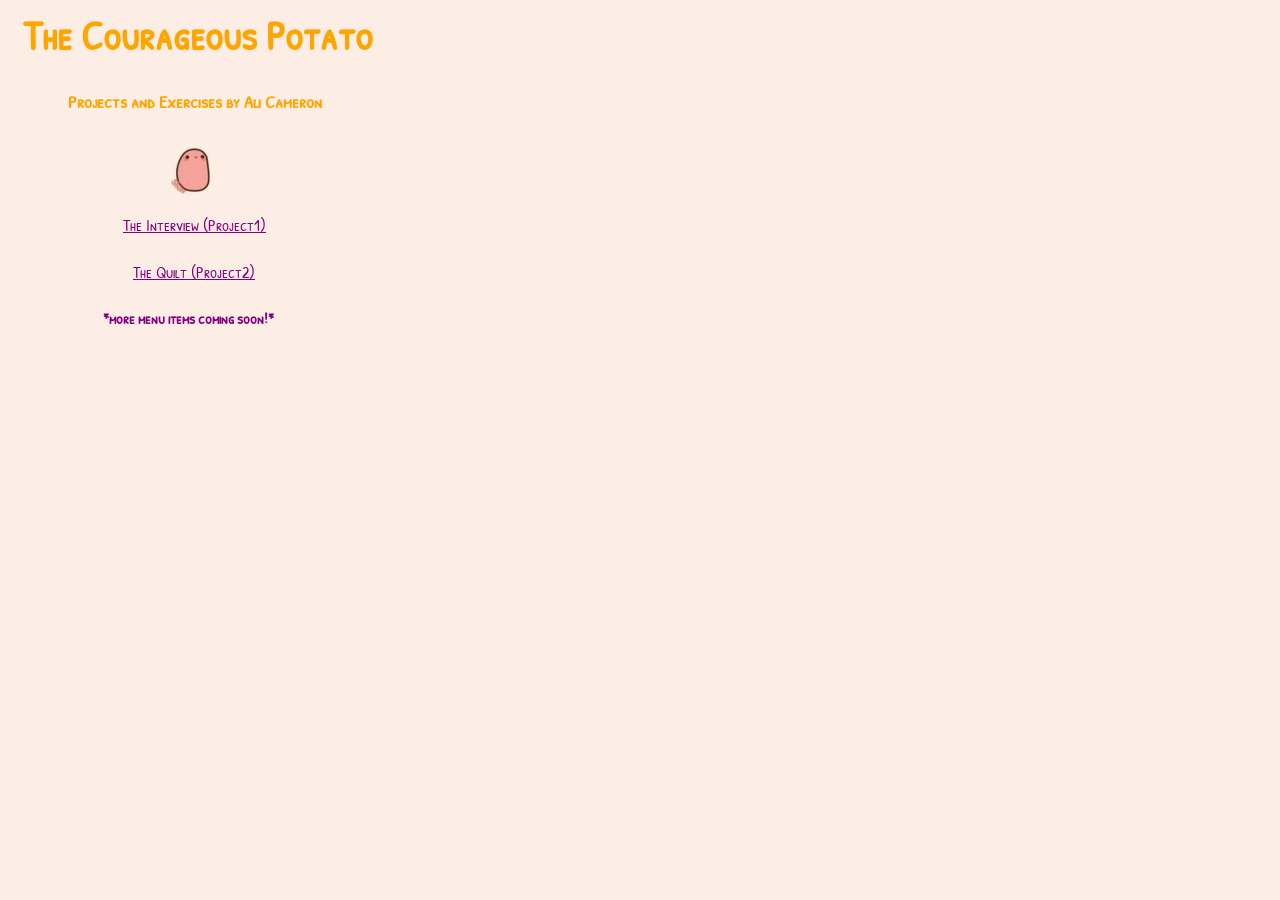
<file: index.html>
<html>
    <head>
        <meta charset="utf-8">
        <meta http-equiv="X-UA-Compatible" content="IE=edge,chrome=1">
        <title></title>
        <meta name="description" content="">
        <meta name="viewport" content="width=device-width">
        <link rel="stylesheet" href="css/index_style.css">
       
		<link href='https://fonts.googleapis.com/css?family=Covered+By+Your+Grace|Gochi+Hand|Patrick+Hand+SC' rel='stylesheet' type='text/css'>
        <style>
    
        a:link {
        color: purple;
            }


        a:visited {
        color: orange;
            }


        a:hover {
        color: orange;
            }


        a:active {
        color: pink;
            }
            </style>
        </head>


        <body> 
        
        <h1> The Courageous Potato </h1>
        <h2>Projects and Exercises by Ali Cameron</h2>
       
     
        <div id="project1"> <a href="projects/project1/interview.html">The Interview (Project1)</a> </div>

        <div id= "project2"> <a href="projects/project2/quilt.html"> The Quilt (Project2)</a> </div>

        <h3>*more menu items coming soon!*</h3>
    


        </body>
      


      </html>
</file>
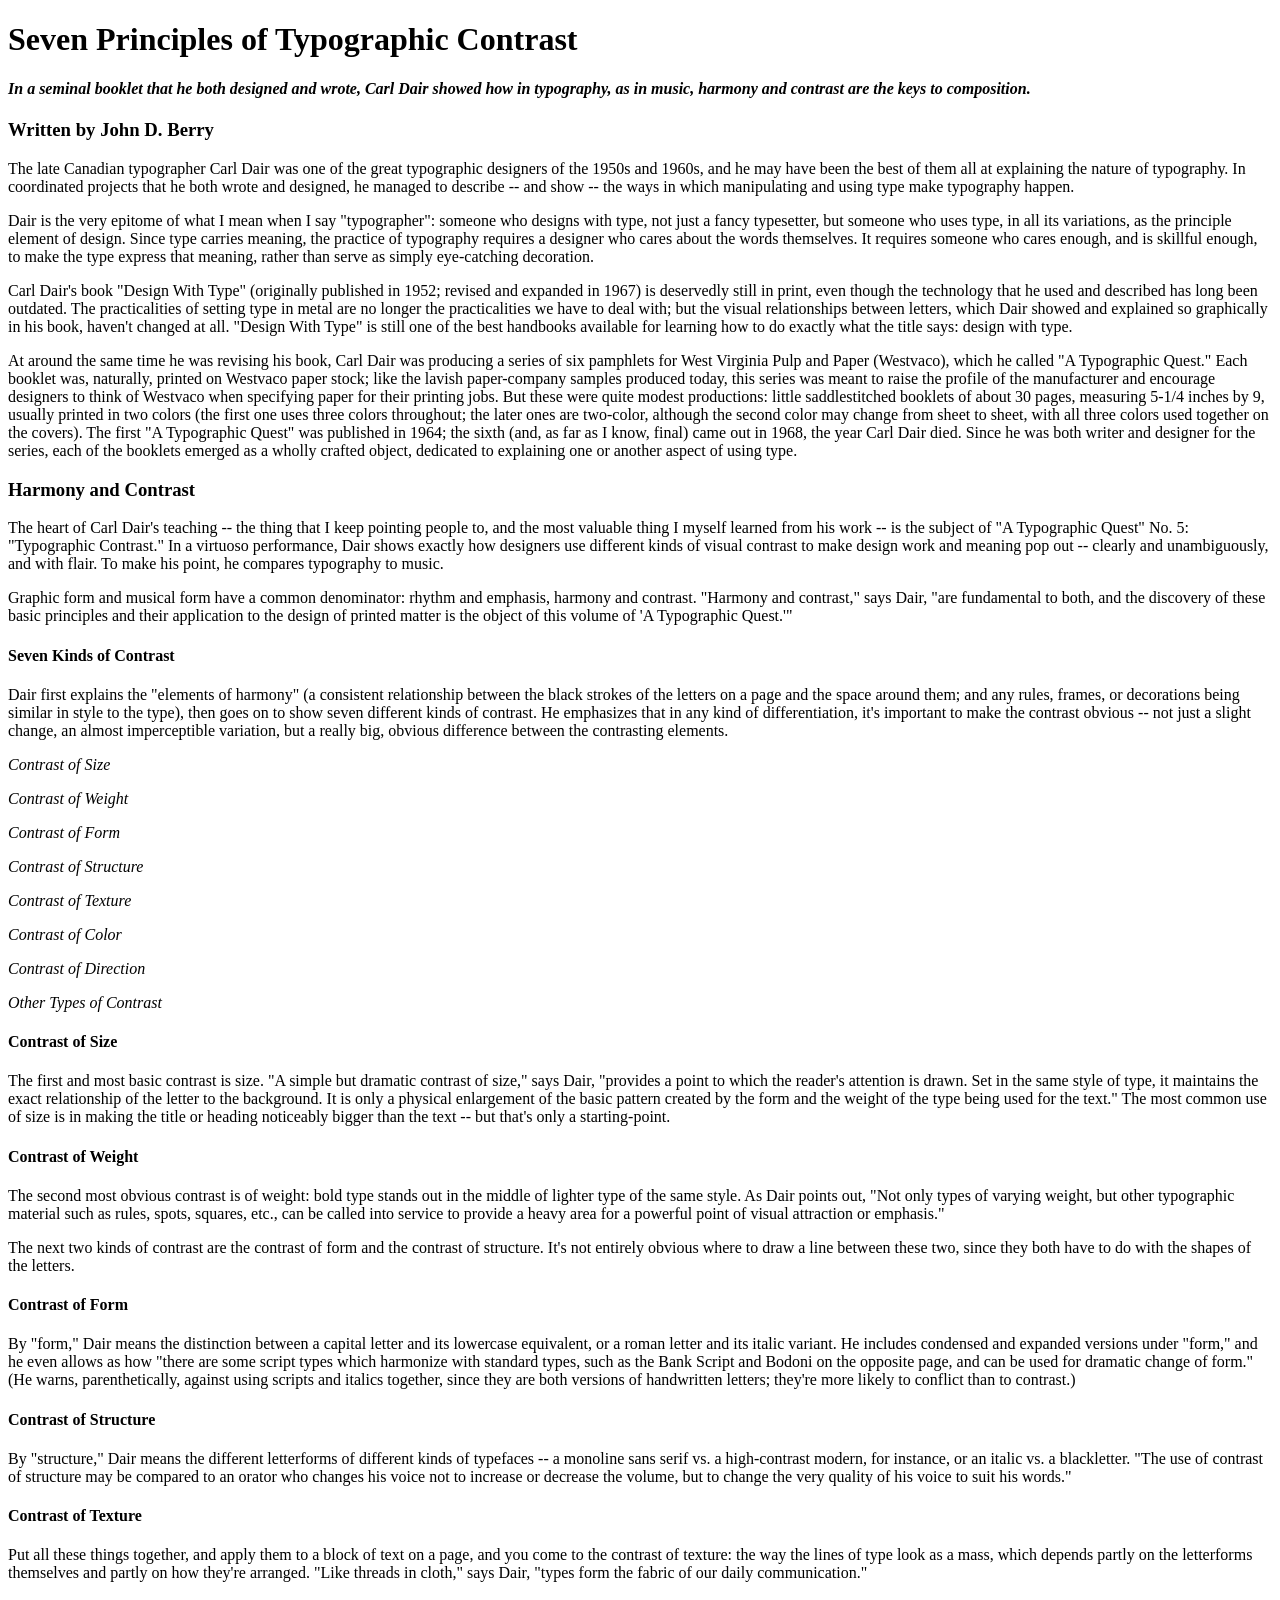
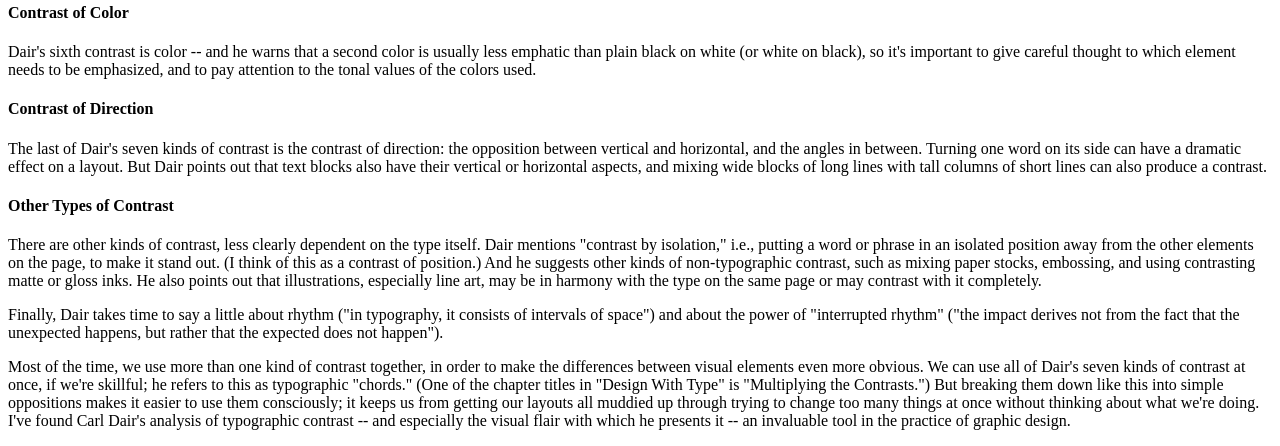
<file: *exercises/exercise 1/index.html>
<!DOCTYPE html>
<html>
    <head>
        <meta charset="utf-8">
        <meta http-equiv="X-UA-Compatible" content="IE=edge,chrome=1">
        <title></title>
        <meta name="description" content="">
        <meta name="viewport" content="width=device-width">
        <!-- <link rel="stylesheet" href="css/main.css"> -->
    </head>
    <h1> Seven Principles of Typographic Contrast </h1> <h4><i>In a seminal booklet that he both designed and wrote, Carl Dair showed how in typography, as in music, harmony and contrast are the keys to composition.</i></h4> <h3> Written by John D. Berry </h3>
    <body>
        <p>The late Canadian typographer Carl Dair was one of the great typographic designers of the 1950s and 1960s, and he may have been the best of them all at explaining the nature of typography. In coordinated projects that he both wrote and designed, he managed to describe -- and show -- the ways in which manipulating and using type make typography happen.</p>
        <p> Dair is the very epitome of what I mean when I say "typographer": someone who designs with type, not just a fancy typesetter, but someone who uses type, in all its variations, as the principle element of design. Since type carries meaning, the practice of typography requires a designer who cares about the words themselves. It requires someone who cares enough, and is skillful enough, to make the type express that meaning, rather than serve as simply eye-catching decoration. </p>
        <p> Carl Dair's book "Design With Type" (originally published in 1952; revised and expanded in 1967) is deservedly still in print, even though the technology that he used and described has long been outdated. The practicalities of setting type in metal are no longer the practicalities we have to deal with; but the visual relationships between letters, which Dair showed and explained so graphically in his book, haven't changed at all. "Design With Type" is still one of the best handbooks available for learning how to do exactly what the title says: design with type.</p>
        <p> At around the same time he was revising his book, Carl Dair was producing a series of six pamphlets for West Virginia Pulp and Paper (Westvaco), which he called "A Typographic Quest." Each booklet was, naturally, printed on Westvaco paper stock; like the lavish paper-company samples produced today, this series was meant to raise the profile of the manufacturer and encourage designers to think of Westvaco when specifying paper for their printing jobs. But these were quite modest productions: little saddlestitched booklets of about 30 pages, measuring 5-1/4 inches by 9, usually printed in two colors (the first one uses three colors throughout; the later ones are two-color, although the second color may change from sheet to sheet, with all three colors used together on the covers). The first "A Typographic Quest" was published in 1964; the sixth (and, as far as I know, final) came out in 1968, the year Carl Dair died. Since he was both writer and designer for the series, each of the booklets emerged as a wholly crafted object, dedicated to explaining one or another aspect of using type.</p>

        <h3> Harmony and Contrast </h3>
        <p> The heart of Carl Dair's teaching -- the thing that I keep pointing people to, and the most valuable thing I myself learned from his work -- is the subject of "A Typographic Quest" No. 5: "Typographic Contrast." In a virtuoso performance, Dair shows exactly how designers use different kinds of visual contrast to make design work and meaning pop out -- clearly and unambiguously, and with flair. To make his point, he compares typography to music.</p>
        <p> Graphic form and musical form have a common denominator: rhythm and emphasis, harmony and contrast. "Harmony and contrast," says Dair, "are fundamental to both, and the discovery of these basic principles and their application to the design of printed matter is the object of this volume of 'A Typographic Quest.'" </p>

        <h4> Seven Kinds of Contrast </h4>
        <p> Dair first explains the "elements of harmony" (a consistent relationship between the black strokes of the letters on a page and the space around them; and any rules, frames, or decorations being similar in style to the type), then goes on to show seven different kinds of contrast. He emphasizes that in any kind of differentiation, it's important to make the contrast obvious -- not just a slight change, an almost imperceptible variation, but a really big, obvious difference between the contrasting elements.</p>
        <p> <i>Contrast of Size</i> </p>
        <p> <i>Contrast of Weight</i> </p>
        <p> <i>Contrast of Form</i> </p>
        <p> <i>Contrast of Structure</i> </p>
        <p> <i>Contrast of Texture</i> </p>
        <p> <i>Contrast of Color</i> </p>
        <p> <i>Contrast of Direction</i> </p>
        <p> <i>Other Types of Contrast</i> </p>
        
        <h4> Contrast of Size </h4>
        <p> The first and most basic contrast is size. "A simple but dramatic contrast of size," says Dair, "provides a point to which the reader's attention is drawn. Set in the same style of type, it maintains the exact relationship of the letter to the background. It is only a physical enlargement of the basic pattern created by the form and the weight of the type being used for the text." The most common use of size is in making the title or heading noticeably bigger than the text -- but that's only a starting-point. </p>
       
        <h4> Contrast of Weight </h4>
        <p> The second most obvious contrast is of weight: bold type stands out in the middle of lighter type of the same style. As Dair points out, "Not only types of varying weight, but other typographic material such as rules, spots, squares, etc., can be called into service to provide a heavy area for a powerful point of visual attraction or emphasis." </p>
        <p> The next two kinds of contrast are the contrast of form and the contrast of structure. It's not entirely obvious where to draw a line between these two, since they both have to do with the shapes of the letters. </p>

        <h4> Contrast of Form </h4>
        <p> By "form," Dair means the distinction between a capital letter and its lowercase equivalent, or a roman letter and its italic variant. He includes condensed and expanded versions under "form," and he even allows as how "there are some script types which harmonize with standard types, such as the Bank Script and Bodoni on the opposite page, and can be used for dramatic change of form." (He warns, parenthetically, against using scripts and italics together, since they are both versions of handwritten letters; they're more likely to conflict than to contrast.) </p>

        <h4> Contrast of Structure </h4>
        <p> By "structure," Dair means the different letterforms of different kinds of typefaces -- a monoline sans serif vs. a high-contrast modern, for instance, or an italic vs. a blackletter. "The use of contrast of structure may be compared to an orator who changes his voice not to increase or decrease the volume, but to change the very quality of his voice to suit his words." </p>

        <h4> Contrast of Texture </h4> 
        <p> Put all these things together, and apply them to a block of text on a page, and you come to the contrast of texture: the way the lines of type look as a mass, which depends partly on the letterforms themselves and partly on how they're arranged. "Like threads in cloth," says Dair, "types form the fabric of our daily communication." </p>

        <h4> Contrast of Color </h4>
        <p> Dair's sixth contrast is color -- and he warns that a second color is usually less emphatic than plain black on white (or white on black), so it's important to give careful thought to which element needs to be emphasized, and to pay attention to the tonal values of the colors used. </p>

        <h4> Contrast of Direction </h4> 
        <p> The last of Dair's seven kinds of contrast is the contrast of direction: the opposition between vertical and horizontal, and the angles in between. Turning one word on its side can have a dramatic effect on a layout. But Dair points out that text blocks also have their vertical or horizontal aspects, and mixing wide blocks of long lines with tall columns of short lines can also produce a contrast. </p>

        <h4> Other Types of Contrast </h4> 
        <p> There are other kinds of contrast, less clearly dependent on the type itself. Dair mentions "contrast by isolation," i.e., putting a word or phrase in an isolated position away from the other elements on the page, to make it stand out. (I think of this as a contrast of position.) And he suggests other kinds of non-typographic contrast, such as mixing paper stocks, embossing, and using contrasting matte or gloss inks. He also points out that illustrations, especially line art, may be in harmony with the type on the same page or may contrast with it completely. </p> 
        <p> Finally, Dair takes time to say a little about rhythm ("in typography, it consists of intervals of space") and about the power of "interrupted rhythm" ("the impact derives not from the fact that the unexpected happens, but rather that the expected does not happen"). </p>
        <p> Most of the time, we use more than one kind of contrast together, in order to make the differences between visual elements even more obvious. We can use all of Dair's seven kinds of contrast at once, if we're skillful; he refers to this as typographic "chords." (One of the chapter titles in "Design With Type" is "Multiplying the Contrasts.") But breaking them down like this into simple oppositions makes it easier to use them consciously; it keeps us from getting our layouts all muddied up through trying to change too many things at once without thinking about what we're doing. I've found Carl Dair's analysis of typographic contrast -- and especially the visual flair with which he presents it -- an invaluable tool in the practice of graphic design. </p>














    </body>
    
</html>
</file>
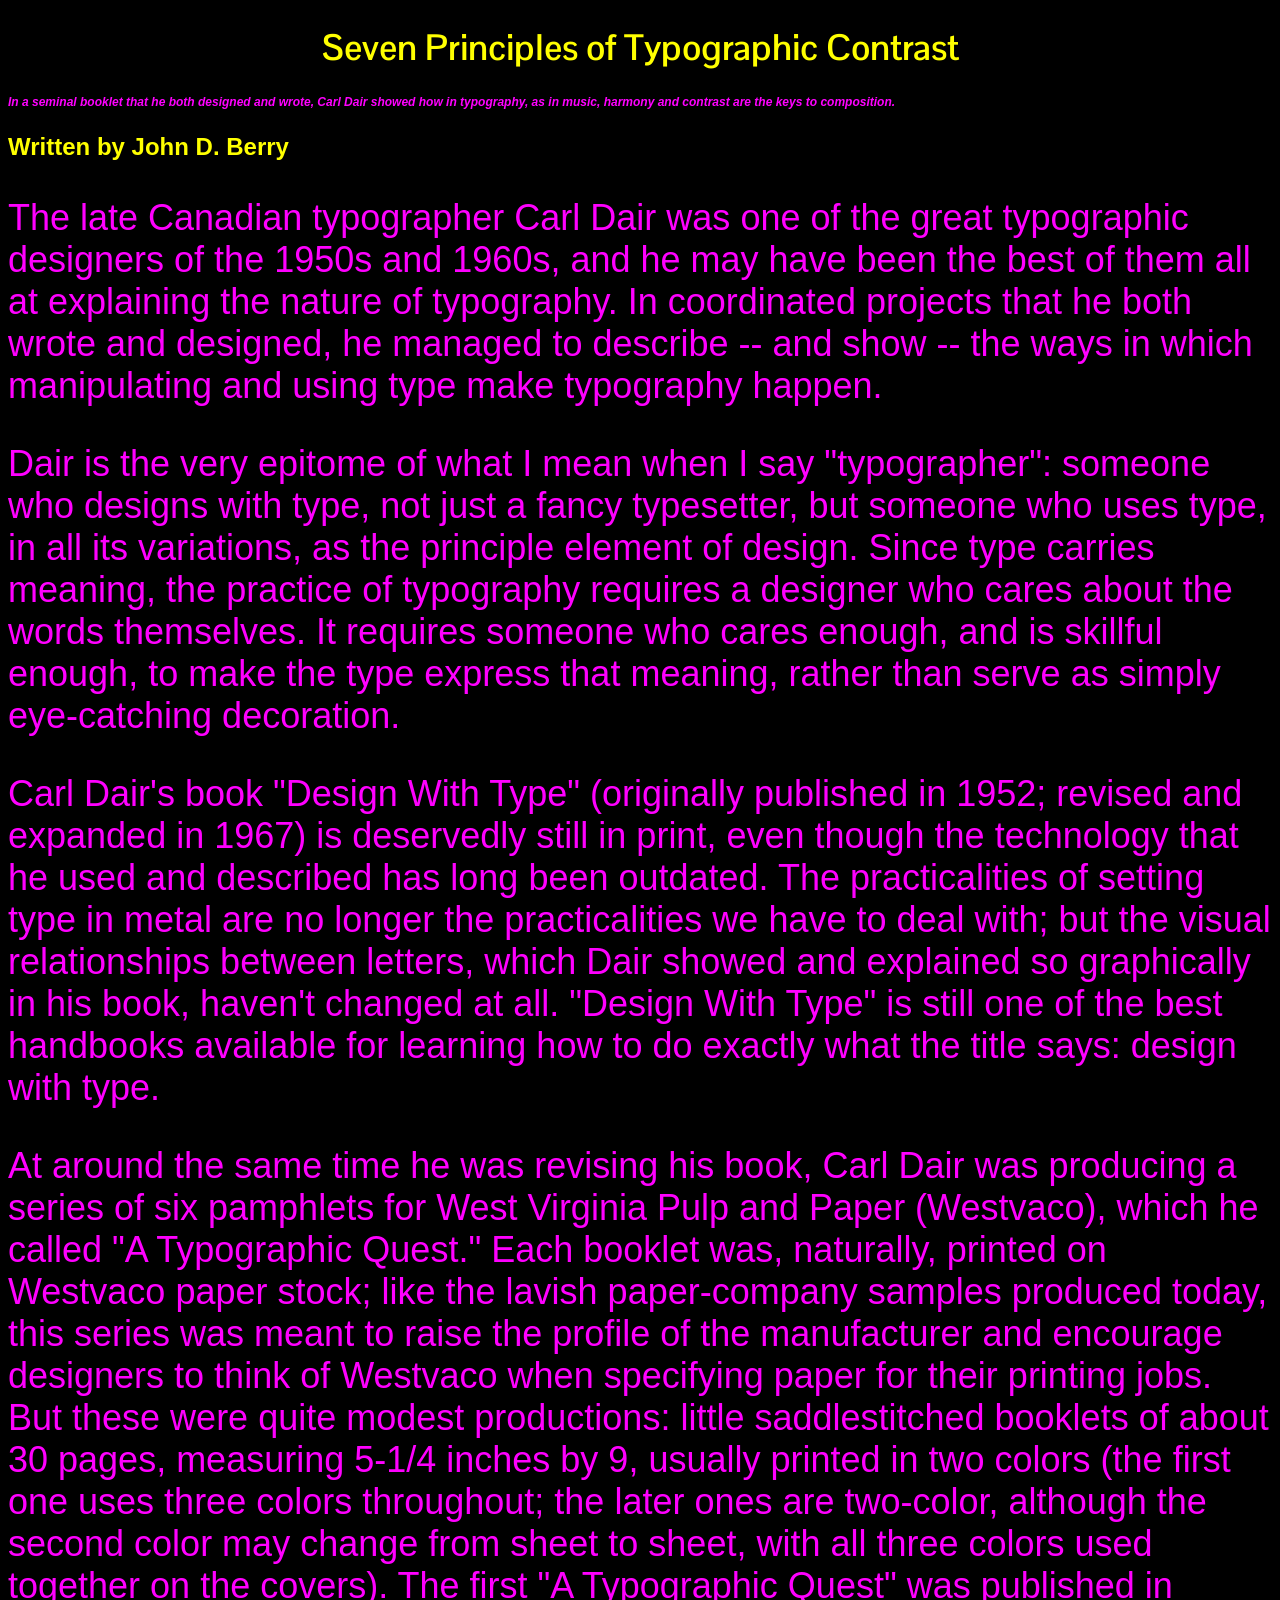
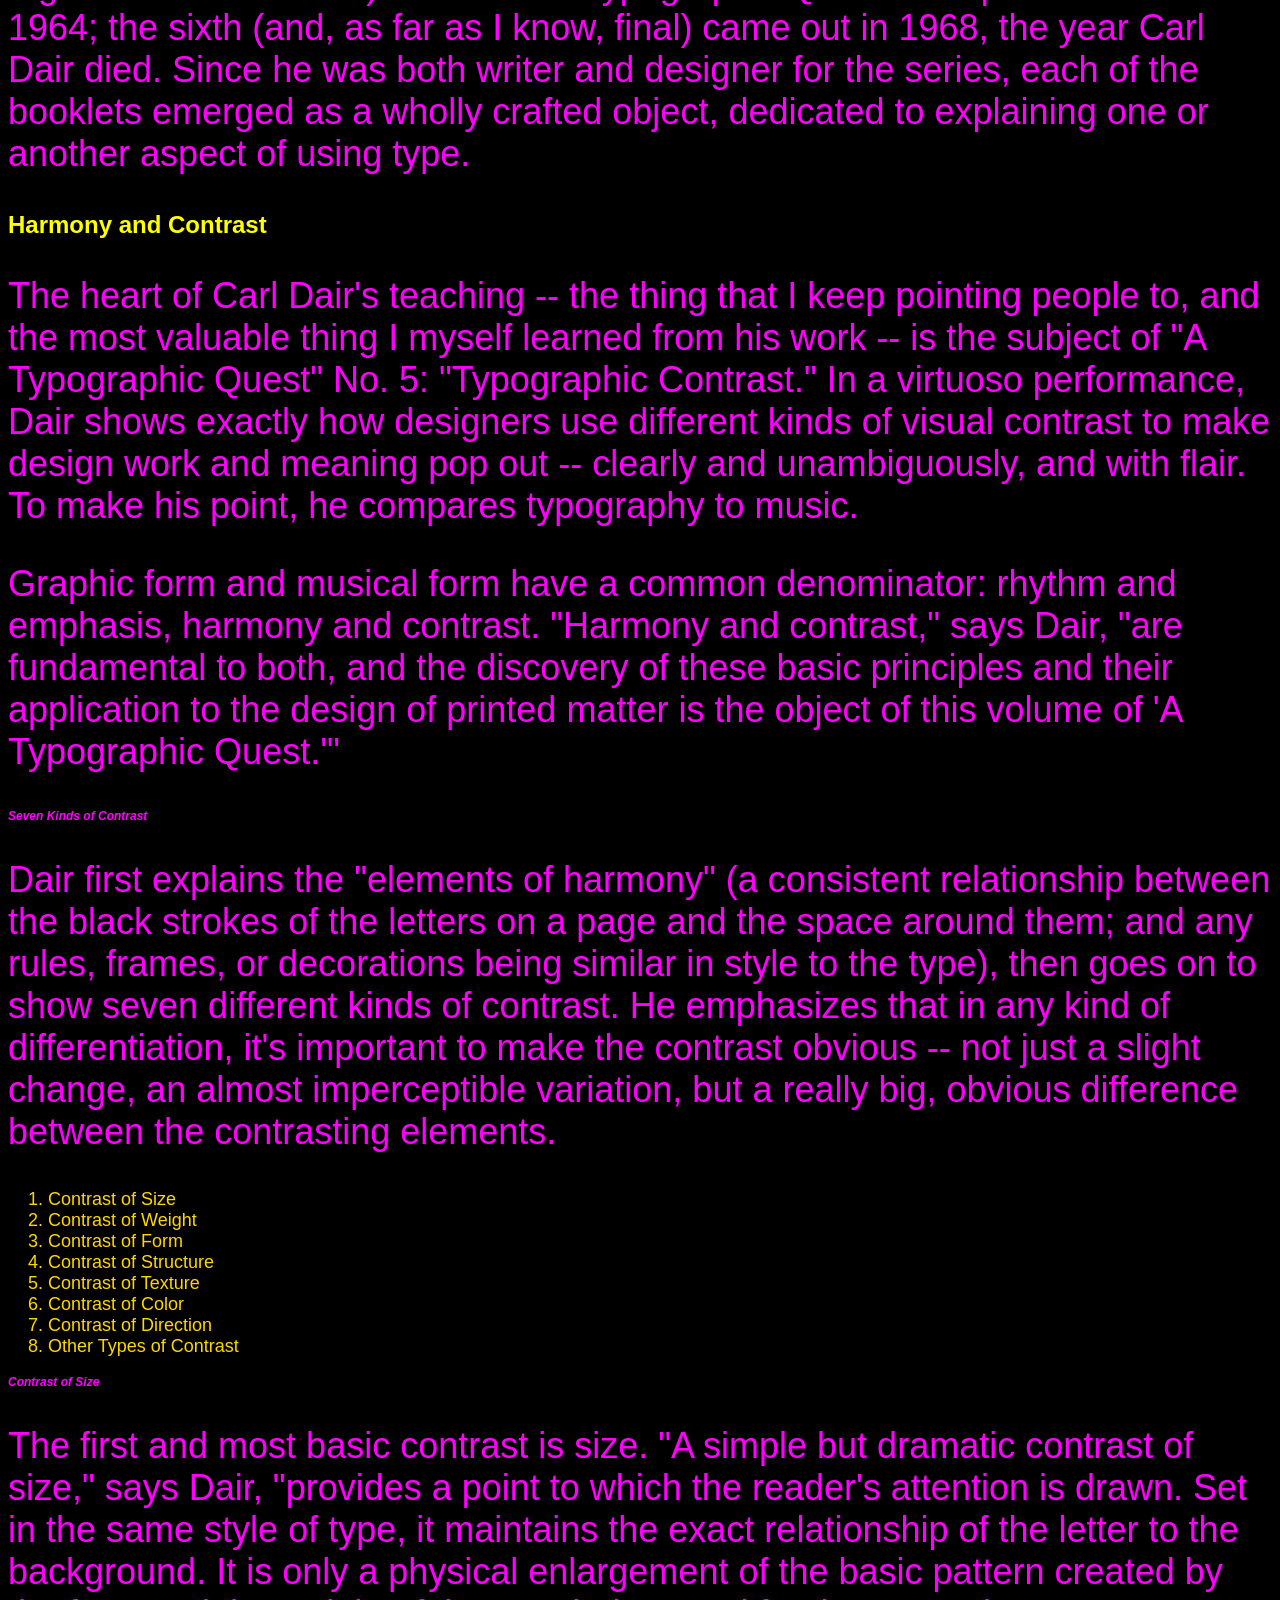
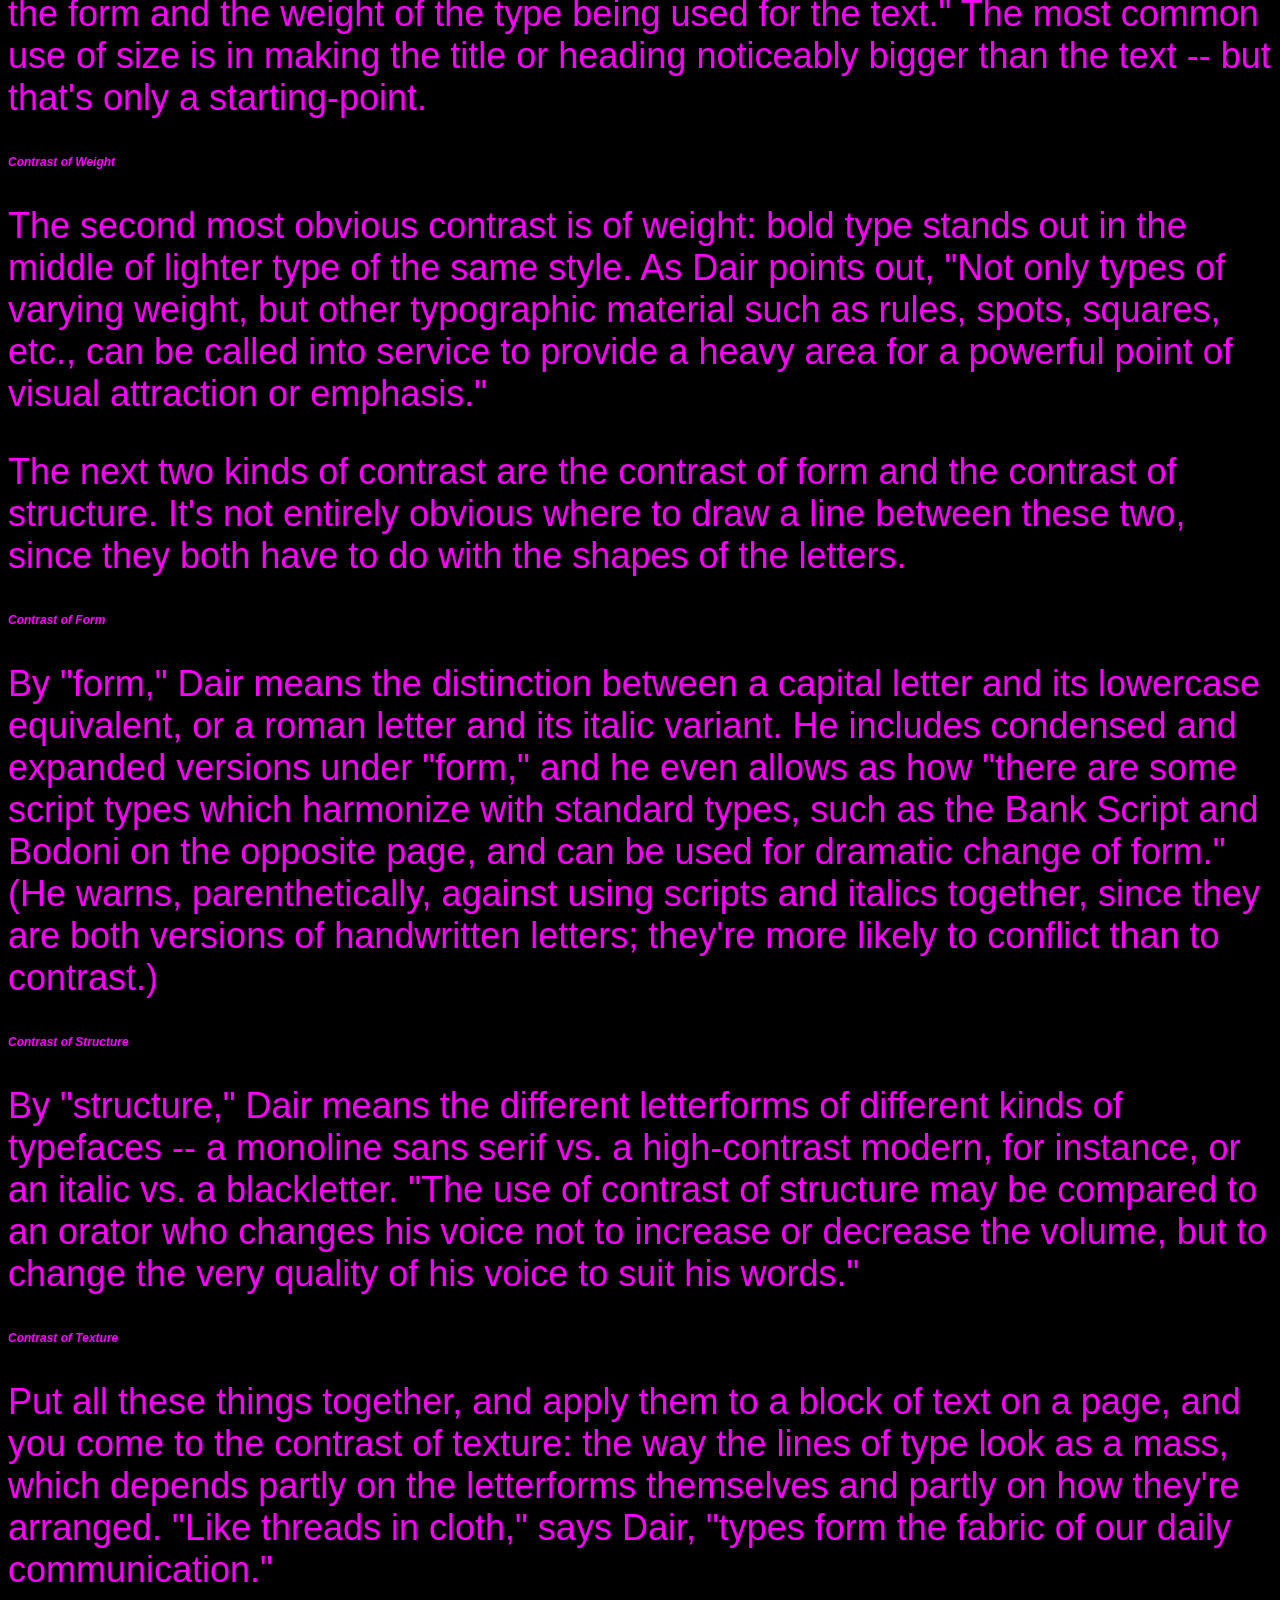
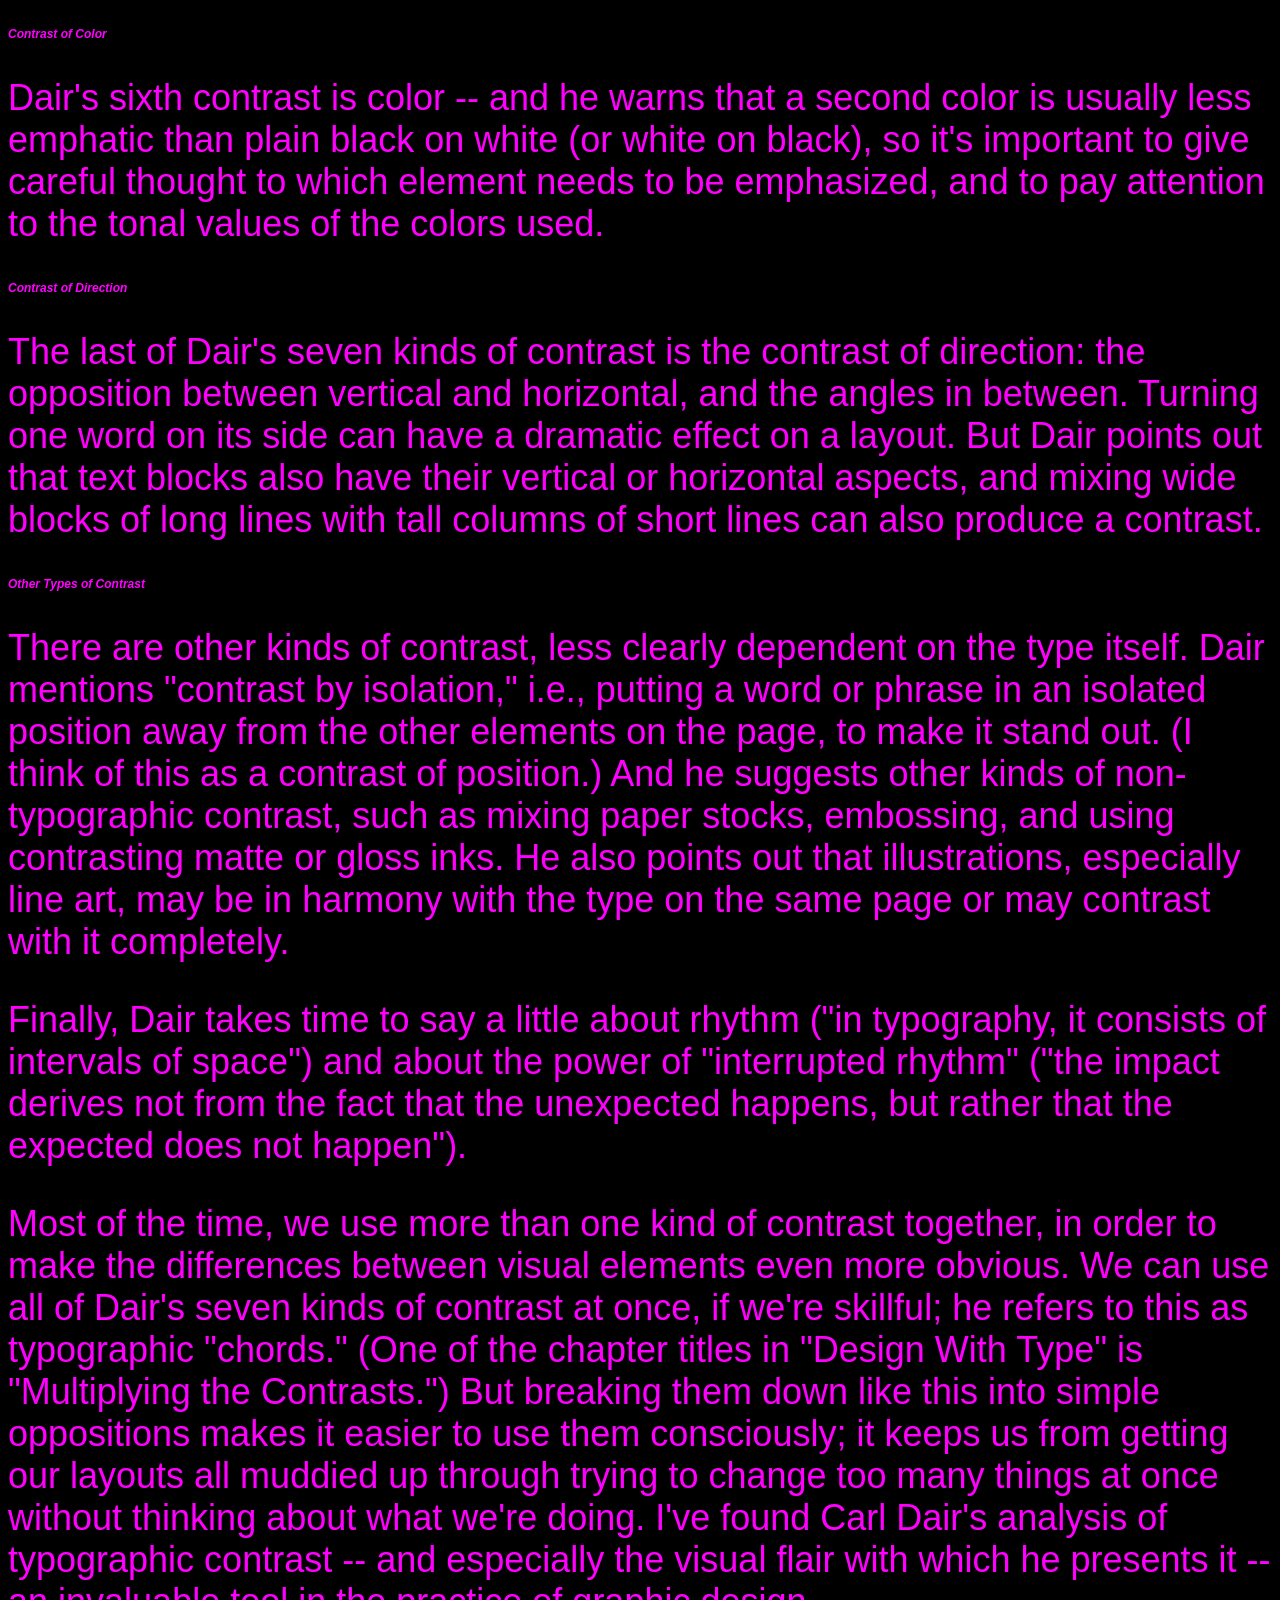
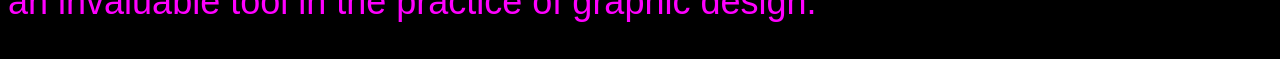
<file: *exercises/exercise 2/index.html>
<!DOCTYPE html>
<html>
    <head>
        <meta charset="utf-8">
        <meta http-equiv="X-UA-Compatible" content="IE=edge,chrome=1">
        <title></title>
        <meta name="description" content="">
        <meta name="viewport" content="width=device-width">
        <link rel="stylesheet" href="css/styles.css">
        <link href='https://fonts.googleapis.com/css?family=Pontano+Sans' rel='stylesheet' type='text/css'>
    </head>
    
    
    <body>
        <h1> Seven Principles of Typographic Contrast </h1> 
    <h4> In a seminal booklet that he both designed and wrote, Carl Dair showed how in typography, as in music, harmony and contrast are the keys to composition.</h4> 
    <h3> Written by John D. Berry </h3>
        <p>
            The late Canadian typographer Carl Dair was one of the great typographic designers of the 1950s and 1960s, and he may have been the best of them all at explaining the nature of typography. In coordinated projects that he both wrote and designed, he managed to describe -- and show -- the ways in which manipulating and using type make typography happen.
        </p>
        
        <p> 
            Dair is the very epitome of what I mean when I say "typographer": someone who designs with type, not just a fancy typesetter, but someone who uses type, in all its variations, as the principle element of design. Since type carries meaning, the practice of typography requires a designer who cares about the words themselves. It requires someone who cares enough, and is skillful enough, to make the type express that meaning, rather than serve as simply eye-catching decoration. 
        </p>
        
        <p> 
            Carl Dair's book "Design With Type" (originally published in 1952; revised and expanded in 1967) is deservedly still in print, even though the technology that he used and described has long been outdated. The practicalities of setting type in metal are no longer the practicalities we have to deal with; but the visual relationships between letters, which Dair showed and explained so graphically in his book, haven't changed at all. "Design With Type" is still one of the best handbooks available for learning how to do exactly what the title says: design with type.
        </p>
        
        <p> 
            At around the same time he was revising his book, Carl Dair was producing a series of six pamphlets for West Virginia Pulp and Paper (Westvaco), which he called "A Typographic Quest." Each booklet was, naturally, printed on Westvaco paper stock; like the lavish paper-company samples produced today, this series was meant to raise the profile of the manufacturer and encourage designers to think of Westvaco when specifying paper for their printing jobs. But these were quite modest productions: little saddlestitched booklets of about 30 pages, measuring 5-1/4 inches by 9, usually printed in two colors (the first one uses three colors throughout; the later ones are two-color, although the second color may change from sheet to sheet, with all three colors used together on the covers). The first "A Typographic Quest" was published in 1964; the sixth (and, as far as I know, final) came out in 1968, the year Carl Dair died. Since he was both writer and designer for the series, each of the booklets emerged as a wholly crafted object, dedicated to explaining one or another aspect of using type.
        </p>

        <h3> Harmony and Contrast </h3>
        
        <p> 
            The heart of Carl Dair's teaching -- the thing that I keep pointing people to, and the most valuable thing I myself learned from his work -- is the subject of "A Typographic Quest" No. 5: "Typographic Contrast." In a virtuoso performance, Dair shows exactly how designers use different kinds of visual contrast to make design work and meaning pop out -- clearly and unambiguously, and with flair. To make his point, he compares typography to music.
        </p>
       
        <p> 
            Graphic form and musical form have a common denominator: rhythm and emphasis, harmony and contrast. "Harmony and contrast," says Dair, "are fundamental to both, and the discovery of these basic principles and their application to the design of printed matter is the object of this volume of 'A Typographic Quest.'"
        </p>

        <h4> Seven Kinds of Contrast </h4>
        
        <p> 
            Dair first explains the "elements of harmony" (a consistent relationship between the black strokes of the letters on a page and the space around them; and any rules, frames, or decorations being similar in style to the type), then goes on to show seven different kinds of contrast. He emphasizes that in any kind of differentiation, it's important to make the contrast obvious -- not just a slight change, an almost imperceptible variation, but a really big, obvious difference between the contrasting elements.</p>
        
        <ol>
            <li> Contrast of Size </li>
            <li> Contrast of Weight </li>
            <li> Contrast of Form </li>
            <li> Contrast of Structure </li>
            <li> Contrast of Texture </li>
            <li> Contrast of Color </li>
            <li> Contrast of Direction </li>
            <li> Other Types of Contrast </li>
        </ol>
        
        <h4> Contrast of Size </h4>
        
        <p> 
            The first and most basic contrast is size. "A simple but dramatic contrast of size," says Dair, "provides a point to which the reader's attention is drawn. Set in the same style of type, it maintains the exact relationship of the letter to the background. It is only a physical enlargement of the basic pattern created by the form and the weight of the type being used for the text." The most common use of size is in making the title or heading noticeably bigger than the text -- but that's only a starting-point. 
        </p>
       
        <h4> Contrast of Weight </h4>
        
        <p> 
            The second most obvious contrast is of weight: bold type stands out in the middle of lighter type of the same style. As Dair points out, "Not only types of varying weight, but other typographic material such as rules, spots, squares, etc., can be called into service to provide a heavy area for a powerful point of visual attraction or emphasis." 
        </p>

        <p> 
            The next two kinds of contrast are the contrast of form and the contrast of structure. It's not entirely obvious where to draw a line between these two, since they both have to do with the shapes of the letters. </p>

        <h4> Contrast of Form </h4>
        <p> By "form," Dair means the distinction between a capital letter and its lowercase equivalent, or a roman letter and its italic variant. He includes condensed and expanded versions under "form," and he even allows as how "there are some script types which harmonize with standard types, such as the Bank Script and Bodoni on the opposite page, and can be used for dramatic change of form." (He warns, parenthetically, against using scripts and italics together, since they are both versions of handwritten letters; they're more likely to conflict than to contrast.) </p>

        <h4> Contrast of Structure </h4>
        <p> By "structure," Dair means the different letterforms of different kinds of typefaces -- a monoline sans serif vs. a high-contrast modern, for instance, or an italic vs. a blackletter. "The use of contrast of structure may be compared to an orator who changes his voice not to increase or decrease the volume, but to change the very quality of his voice to suit his words." </p>

        <h4> Contrast of Texture </h4> 
        <p> Put all these things together, and apply them to a block of text on a page, and you come to the contrast of texture: the way the lines of type look as a mass, which depends partly on the letterforms themselves and partly on how they're arranged. "Like threads in cloth," says Dair, "types form the fabric of our daily communication." </p>

        <h4> Contrast of Color </h4>
        <p> Dair's sixth contrast is color -- and he warns that a second color is usually less emphatic than plain black on white (or white on black), so it's important to give careful thought to which element needs to be emphasized, and to pay attention to the tonal values of the colors used. </p>

        <h4> Contrast of Direction </h4> 
        <p> The last of Dair's seven kinds of contrast is the contrast of direction: the opposition between vertical and horizontal, and the angles in between. Turning one word on its side can have a dramatic effect on a layout. But Dair points out that text blocks also have their vertical or horizontal aspects, and mixing wide blocks of long lines with tall columns of short lines can also produce a contrast. </p>

        <h4> Other Types of Contrast </h4> 
        <p> There are other kinds of contrast, less clearly dependent on the type itself. Dair mentions "contrast by isolation," i.e., putting a word or phrase in an isolated position away from the other elements on the page, to make it stand out. (I think of this as a contrast of position.) And he suggests other kinds of non-typographic contrast, such as mixing paper stocks, embossing, and using contrasting matte or gloss inks. He also points out that illustrations, especially line art, may be in harmony with the type on the same page or may contrast with it completely. </p> 
        <p> Finally, Dair takes time to say a little about rhythm ("in typography, it consists of intervals of space") and about the power of "interrupted rhythm" ("the impact derives not from the fact that the unexpected happens, but rather that the expected does not happen"). </p>
        <p> Most of the time, we use more than one kind of contrast together, in order to make the differences between visual elements even more obvious. We can use all of Dair's seven kinds of contrast at once, if we're skillful; he refers to this as typographic "chords." (One of the chapter titles in "Design With Type" is "Multiplying the Contrasts.") But breaking them down like this into simple oppositions makes it easier to use them consciously; it keeps us from getting our layouts all muddied up through trying to change too many things at once without thinking about what we're doing. I've found Carl Dair's analysis of typographic contrast -- and especially the visual flair with which he presents it -- an invaluable tool in the practice of graphic design. </p>














    </body>
    
</html>
</file>
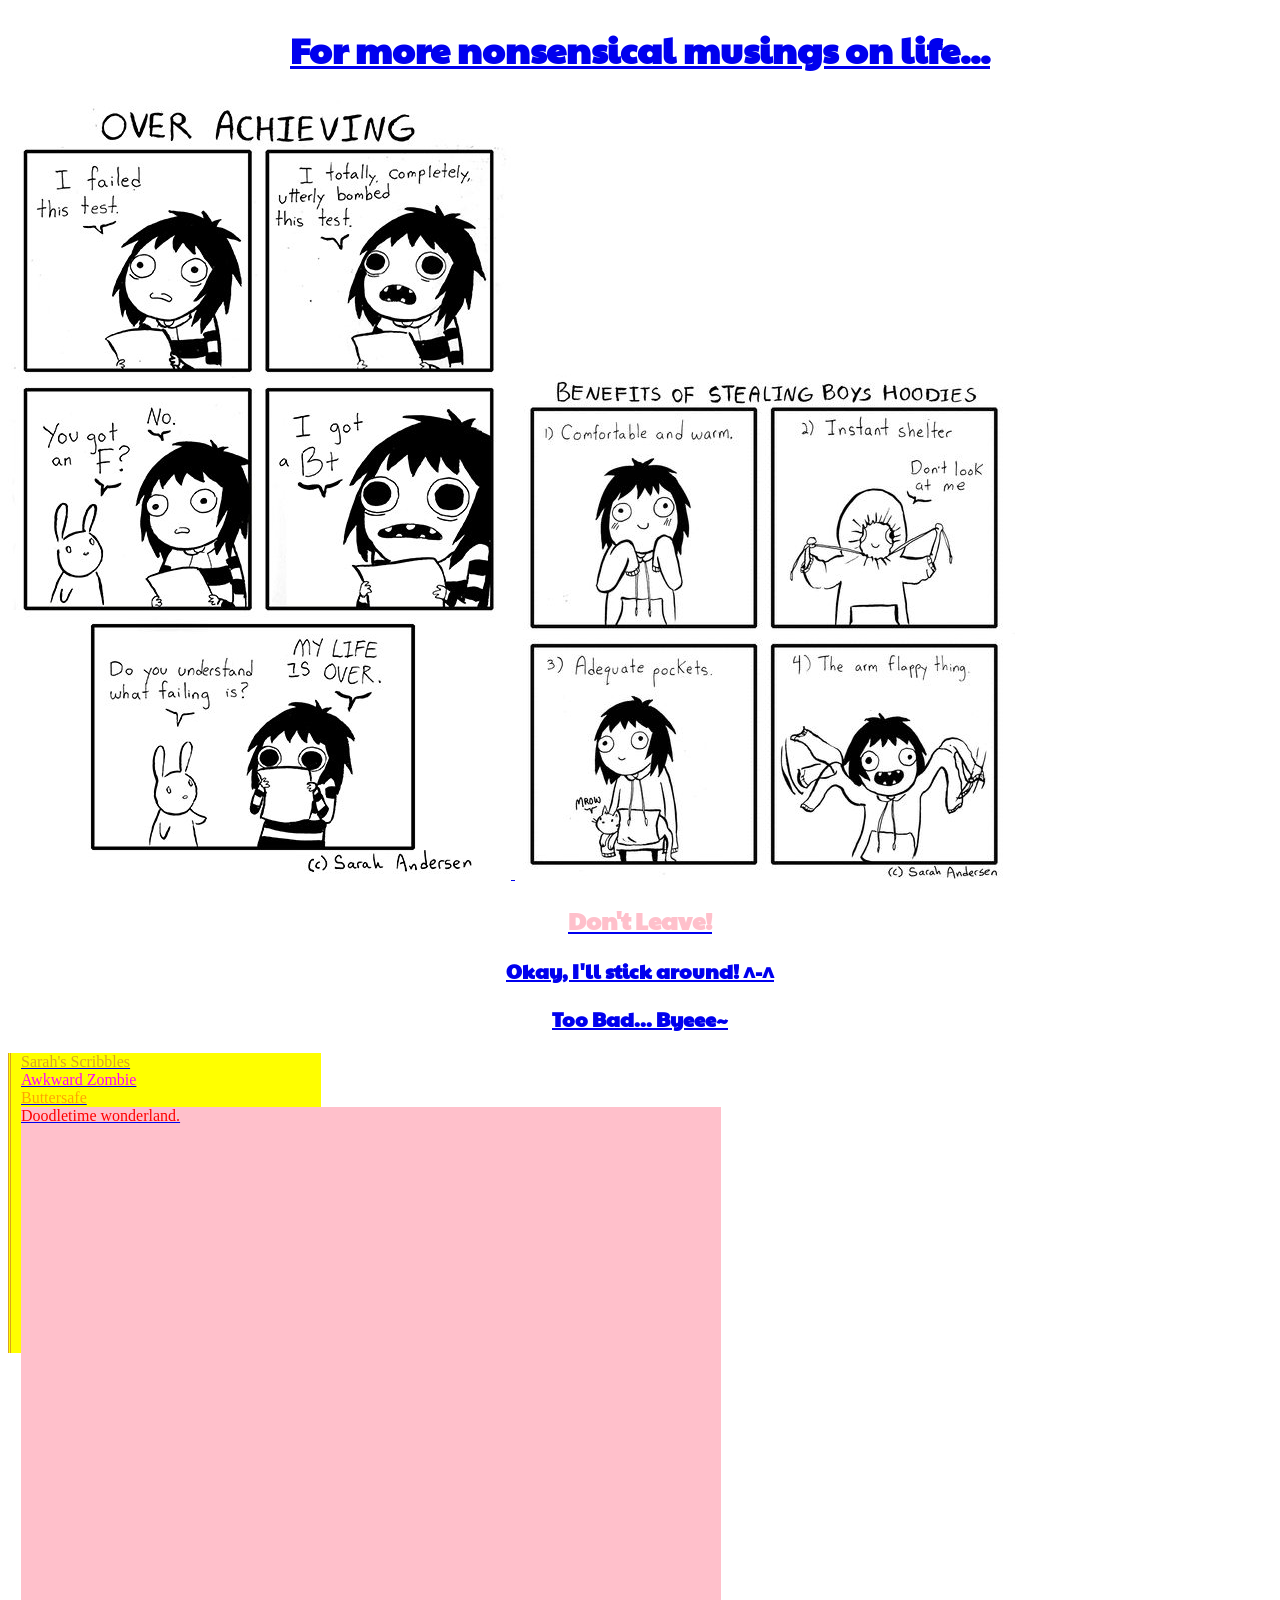
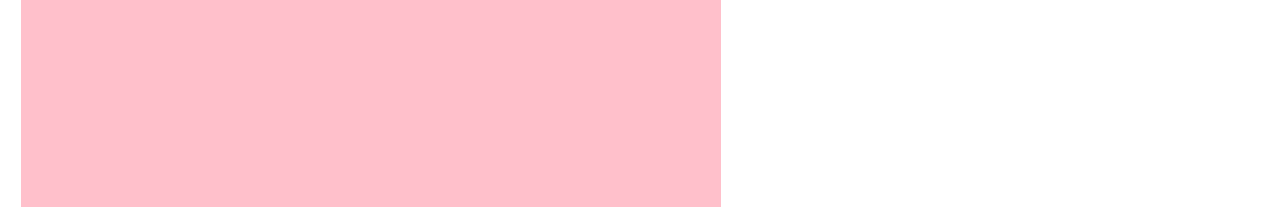
<file: *exercises/exercise 3/index.html>
<!DOCTYPE html>
<html>
    <head>
        <meta charset="utf-8">
        <meta http-equiv="X-UA-Compatible" content="IE=edge,chrome=1">
        <title>Legit Webpage, No Joke.</title>
        <meta name="description" content="">
        <meta name="viewport" content="width=device-width">
        <link rel="stylesheet" href="css/styles_pg1.css">
        <link href='https://fonts.googleapis.com/css?family=Paytone+One' rel='stylesheet' type='text/css'>

    </head>
    
    
    <body>
    <h1> <a href="http://sarahcandersen.com/"> For more nonsensical musings on life...</a> 
    </h1>
    <a href="page2.html">
        <img src="images/overachiever.jpg">

    
        <object> <img src="images/sweatshirts.jpg">
    
    <h2> Don't Leave! </h2>

    <h3> <a href="page3.html">Okay, I'll stick around! ^-^</a></h3>
    <h3> <a href="page2.html">Too Bad... Byeee~</a></h3>

    <div id="artist">Sarah's Scribbles
        <div id="cartoonist">Awkward Zombie
            <div id="doodler">Buttersafe</div>

    <div class="sidebar"> Doodletime wonderland.</div>
    
    

    </body>
    
</html>
</file>
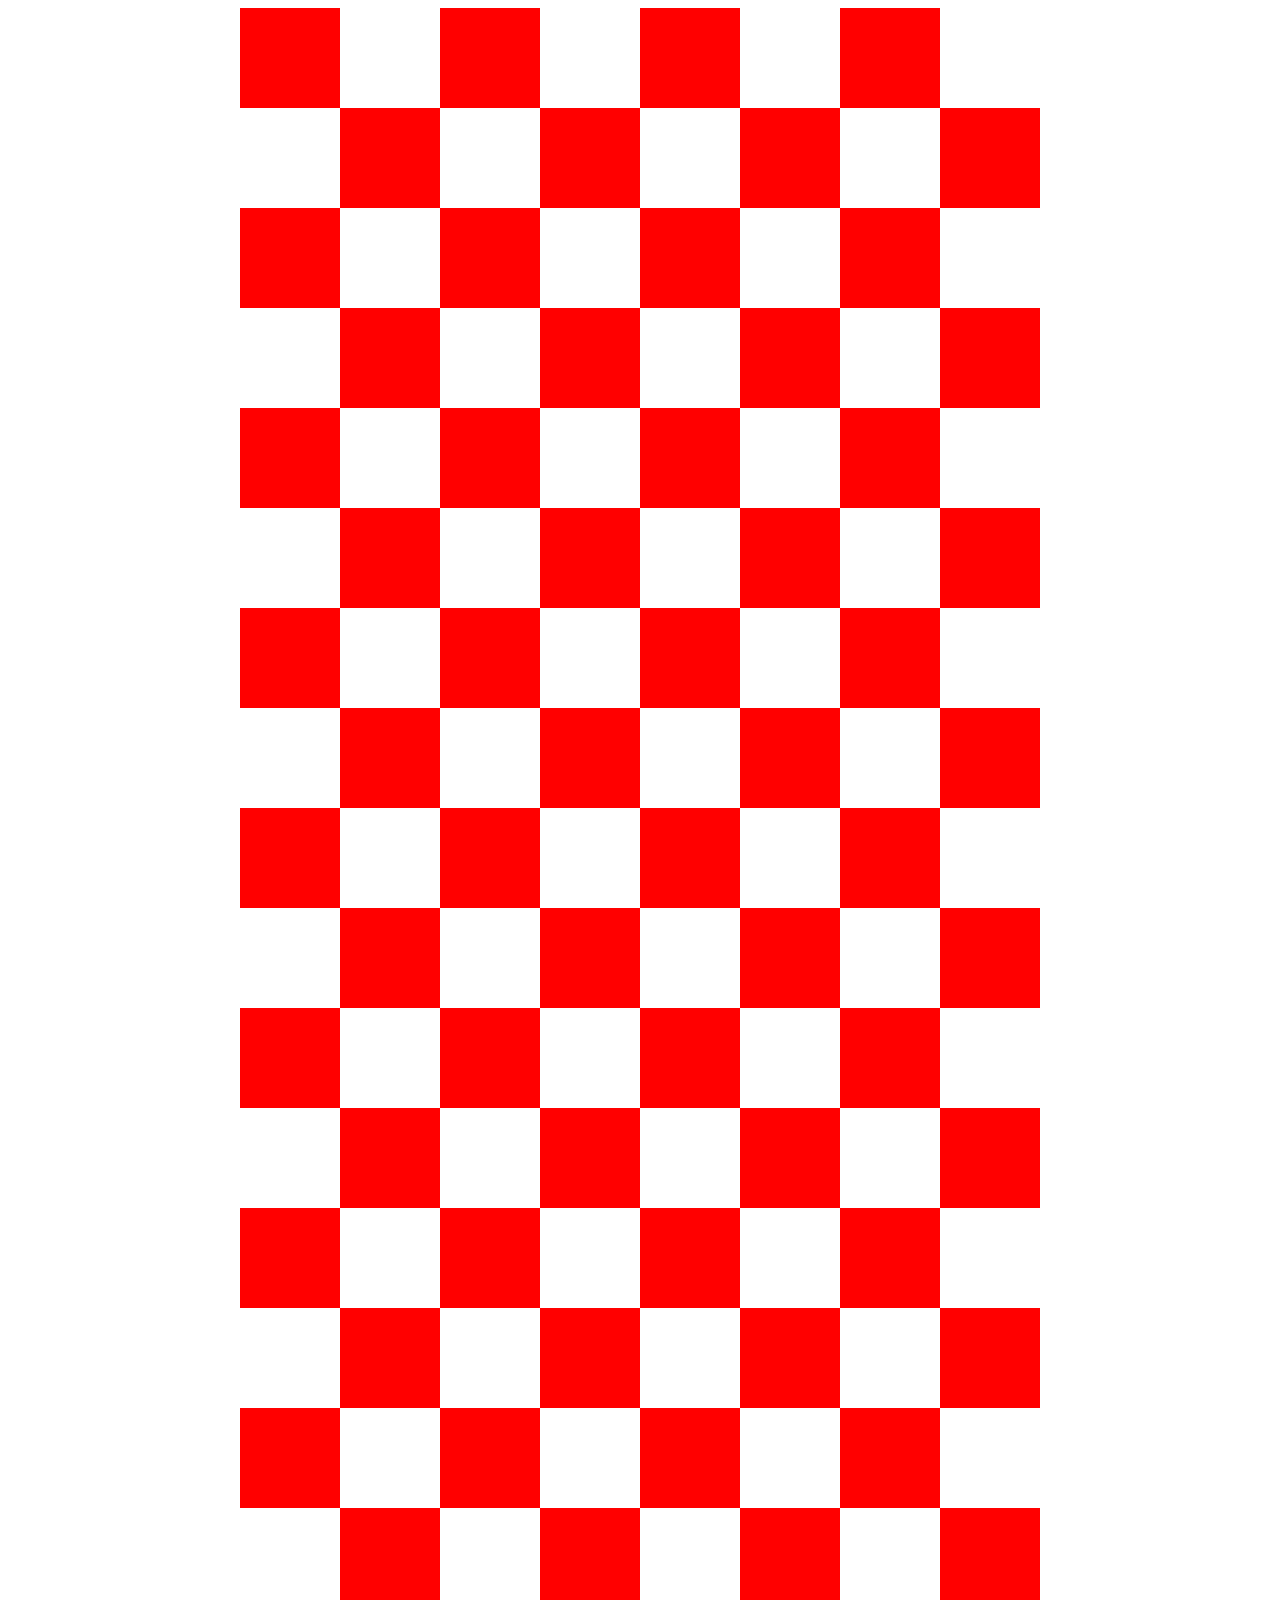
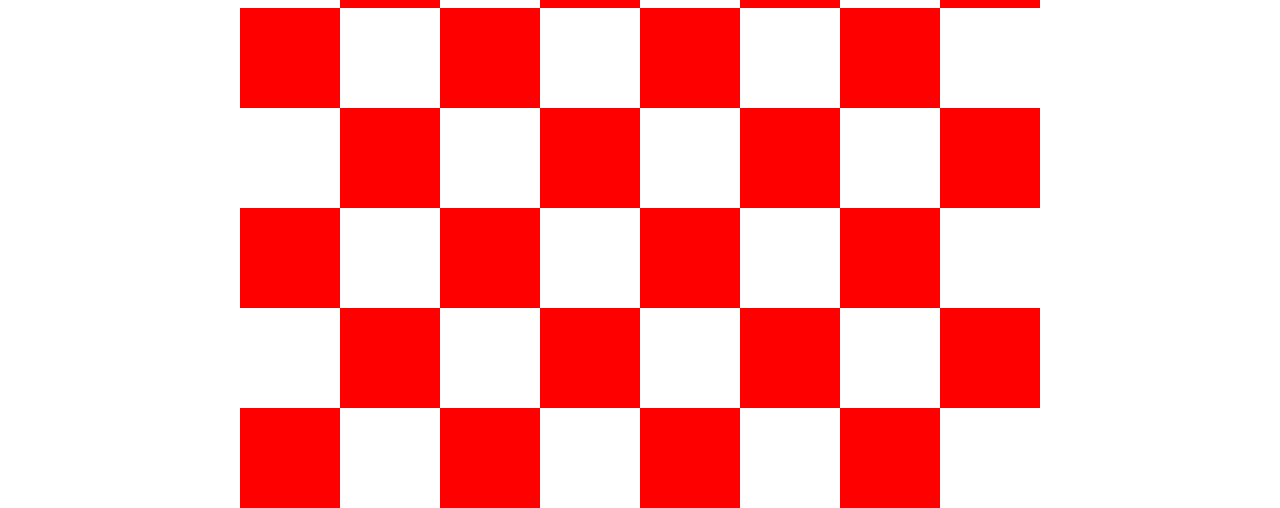
<file: exercise5/checker/index.html>
<html>
    <head>
        <meta charset="utf-8">
        <meta http-equiv="X-UA-Compatible" content="IE=edge,chrome=1">
        <title>Checker Board</title>
        <meta name="description" content="">
        <meta name="viewport" content="width=device-width">
       
		<link rel="stylesheet" href="css/styles.css">
   </head>

    <body>
   <div id="container">

    <div id="box"></div>

  <div id="box2"></div>

  <div id="box"></div>

  <div id="box2"></div>

    <div id="box"></div>

      <div id="box2"></div>


    <div id="box"></div>

      <div id="box2"></div>

                   <div id="box2"></div>

                  <div id="box"></div>
                     <div id="box2"></div>

                 <div id="box"></div>

              <div id="box2"></div>

                   <div id="box"></div>

                 <div id="box2"></div>

               <div id="box"></div>

           

    <div id="box"></div>

  <div id="box2"></div>

  <div id="box"></div>

  <div id="box2"></div>

    <div id="box"></div>

      <div id="box2"></div>


    <div id="box"></div>

      <div id="box2"></div>


                   <div id="box2"></div>

                  <div id="box"></div>
                     <div id="box2"></div>

                 <div id="box"></div>

              <div id="box2"></div>

                   <div id="box"></div>

                 <div id="box2"></div>

               <div id="box"></div>


    <div id="box"></div>

  <div id="box2"></div>

  <div id="box"></div>

  <div id="box2"></div>

    <div id="box"></div>

      <div id="box2"></div>


    <div id="box"></div>

      <div id="box2"></div>

          
                             <div id="box2"></div>

                  <div id="box"></div>
                     <div id="box2"></div>

                 <div id="box"></div>

              <div id="box2"></div>

                   <div id="box"></div>

                 <div id="box2"></div>

               <div id="box"></div>
    <div id="box"></div>

  <div id="box2"></div>

  <div id="box"></div>

  <div id="box2"></div>

    <div id="box"></div>

      <div id="box2"></div>


    <div id="box"></div>

      <div id="box2"></div>


                   <div id="box2"></div>

                  <div id="box"></div>
                     <div id="box2"></div>

                 <div id="box"></div>

              <div id="box2"></div>

                   <div id="box"></div>

                 <div id="box2"></div>

               <div id="box"></div>


    <div id="box"></div>

  <div id="box2"></div>

  <div id="box"></div>

  <div id="box2"></div>

    <div id="box"></div>

      <div id="box2"></div>


    <div id="box"></div>

      <div id="box2"></div>
                   <div id="box2"></div>

                  <div id="box"></div>
                     <div id="box2"></div>

                 <div id="box"></div>

              <div id="box2"></div>

                   <div id="box"></div>

                 <div id="box2"></div>

               <div id="box"></div>


    <div id="box"></div>

  <div id="box2"></div>

  <div id="box"></div>

  <div id="box2"></div>

    <div id="box"></div>

      <div id="box2"></div>


    <div id="box"></div>

      <div id="box2"></div>

          
                             <div id="box2"></div>

                  <div id="box"></div>
                     <div id="box2"></div>

                 <div id="box"></div>

              <div id="box2"></div>

                   <div id="box"></div>

                 <div id="box2"></div>

               <div id="box"></div>
    <div id="box"></div>

  <div id="box2"></div>

  <div id="box"></div>

  <div id="box2"></div>

    <div id="box"></div>

      <div id="box2"></div>


    <div id="box"></div>

      <div id="box2"></div>


                   <div id="box2"></div>

                  <div id="box"></div>
                     <div id="box2"></div>

                 <div id="box"></div>

              <div id="box2"></div>

                   <div id="box"></div>

                 <div id="box2"></div>

               <div id="box"></div>


    <div id="box"></div>

  <div id="box2"></div>

  <div id="box"></div>

  <div id="box2"></div>

    <div id="box"></div>

      <div id="box2"></div>


    <div id="box"></div>

      <div id="box2"></div>
                   <div id="box2"></div>

                  <div id="box"></div>
                     <div id="box2"></div>

                 <div id="box"></div>

              <div id="box2"></div>

                   <div id="box"></div>

                 <div id="box2"></div>

               <div id="box"></div>


    <div id="box"></div>

  <div id="box2"></div>

  <div id="box"></div>

  <div id="box2"></div>

    <div id="box"></div>

      <div id="box2"></div>


    <div id="box"></div>

      <div id="box2"></div>

          
                             <div id="box2"></div>

                  <div id="box"></div>
                     <div id="box2"></div>

                 <div id="box"></div>

              <div id="box2"></div>

                   <div id="box"></div>

                 <div id="box2"></div>

               <div id="box"></div>
    <div id="box"></div>

  <div id="box2"></div>

  <div id="box"></div>

  <div id="box2"></div>

    <div id="box"></div>

      <div id="box2"></div>


    <div id="box"></div>

      <div id="box2"></div>


                   <div id="box2"></div>

                  <div id="box"></div>
                     <div id="box2"></div>

                 <div id="box"></div>

              <div id="box2"></div>

                   <div id="box"></div>

                 <div id="box2"></div>

               <div id="box"></div>


    <div id="box"></div>

  <div id="box2"></div>

  <div id="box"></div>

  <div id="box2"></div>

    <div id="box"></div>

      <div id="box2"></div>


    <div id="box"></div>

      <div id="box2"></div>

      





</div>
   	</body>

</html>
</file>
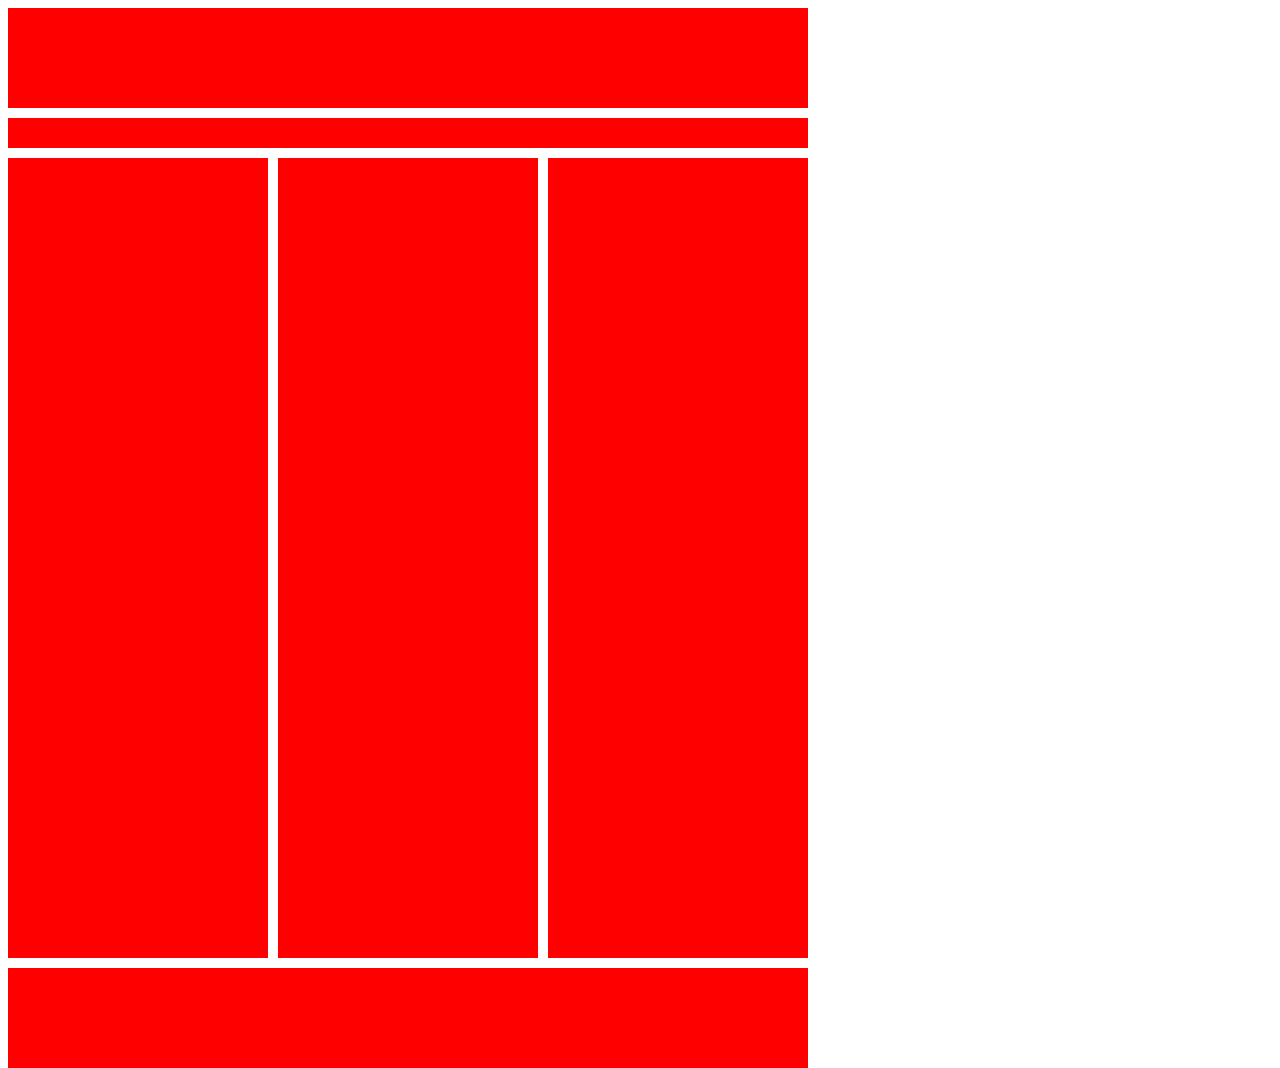
<file: exercise5/three column/index.html>
<html>
    <head>
        <meta charset="utf-8">
        <meta http-equiv="X-UA-Compatible" content="IE=edge,chrome=1">
        <title>Columns</title>
        <meta name="description" content="">
        <meta name="viewport" content="width=device-width">
       
		<link rel="stylesheet" href="css/styles.css">
   </head>

    <body>

    	<div id+"container">

<div id="header"></div>

<div id="header2"></div>


<div id="column1"></div>


<div id="column2"></div>

<div id="column3"></div>

<div id="footer"></div>







    	</div>



    </body>

    </html>
</file>
<file: css/index_style.css>
body{
	background-image: url(../images/cute_potato_notype.jpg);
	background-size: 400px, 200px;
	background-repeat: no-repeat;
	background-color: #fceee5;
}

h1{
	font-family:'Patrick Hand SC', cursive;
	color: orange;
	font-size: 40px;
	padding-left: 15px;
	text-align:;
}

h2{
	font-family:'Patrick Hand SC', cursive;
	color: orange;
	font-size: 18px;
	padding-left: 60px;
	margin: auto;
}

#project1{
	font-family: 'Patrick Hand SC', cursive;
	color: orange;
	padding-left: 115px;
	padding-top: 100px;
	margin: auto;
}

#project2{
	font-family: 'Patrick Hand SC', cursive;
	color: orange;
	padding-left: 125px;
	padding-top: 25px;
}

h3{
	font-family:'Patrick Hand SC', cursive;
	font-width: bold;
	color: purple;
	font-size: 15px;
	padding-left: 95px;
	padding-top: 10px;
}
</file>
<file: *exercises/exercise 2/css/styles.css>
body {
	background-color: black;
}

h1{
	font-family: 'Pontano Sans', sans-serif;
	font-size: 36px;
	color: yellow;
	text-align: center;
}

h4{ 
	font-family: arial;
	font-size: 12px;
	font-style: italic;
	color: magenta;
	}

h3{ 
	font-family: impact, sans-serif;
	font-size: 24px;
	color: yellow;
	}

p{	
	font-family: arial, sans-serif;
	font-size: 24px;   
	color: gold; 
	
}
p{ font-family: arial, sans-serif;
	font-size: 36px;
	color: magenta;}

ol{
	font-family: impact, sans-serif;
	color: gold;
	font-size: 18px;
}
</file>
<file: *exercises/exercise 3/css/styles_pg1.css>
h1{
	font-family: 'Paytone One', sans-serif;
	font-size: 36px;
	color: pink;
	text-align: center;
}

h2{
	font-family: 'Paytone One', sans-serif;
	font-size: 24px;
	text-decoration: none;
	color: pink;
	text-align: center;
}

h3{ 
	font-family: 'Paytone One', sans-serif;
	font-size: 20px;
	color: pink;
	text-align: center;
}


#artist
a:link {
    color: gold;
    font-family: arial;
    font-size: 24px;
    text-decoration: none;
    

}

a:visited {
    color: pink;
    text-decoration: none;
}

a:active {
		color: pink;
		text-decoration: none;
}

.sidebar {
	background-color: pink;
	height: 700px;
	width: 700px;
	color: red;
}


#artist {
	background: yellow;
	height: 300px;
	width: 300px;
	color: goldenrod;
	text-decoration: none;
	padding-left: 10px;
	border-left: 3px double goldenrod;
}

#cartoonist {
	color: magenta;
}

#doodler {
	color: orange;
}
</file>
<file: exercise5/checker/css/styles.css>
#container {

width: 800px;
height: 1000px;
margin: auto;
}

#box {
	width: 100px;
	height: 100px;
	background: red;
	float: left;
}

#box2 {
	width: 100px;
	height: 100px;
	background: white;
	float: left;
}
</file>
<file: exercise5/three column/css/styles.css>
#container {
width: 800px;
height: 1000px;
margin: auto;
}

#header {

	width: 800px;
	height: 100px;
	background: red;

}

#header2 {

	width: 800px;
	height: 30px;
	background: red;
	
	margin-top: 10px;
}

#column1 {

	width: 260px;
	height: 800px;
	background: red;
	margin: auto;
	margin-top: 10px;
	float: left;

}


#column2 {

	width: 260px;
	height: 800px;
	background: red;
	float: left;
	margin-top: 10px;
	margin-left: 10px;
	}

#column3 {

	width: 260px;
	height: 800px;
	background: red;
	float: left;
	margin-top: 10px;
	margin-left: 10px;
	}

#footer {

	width: 800px;
	height: 100px;
	background: red;
	float: left;
	margin-top: 10px;

}
</file>
